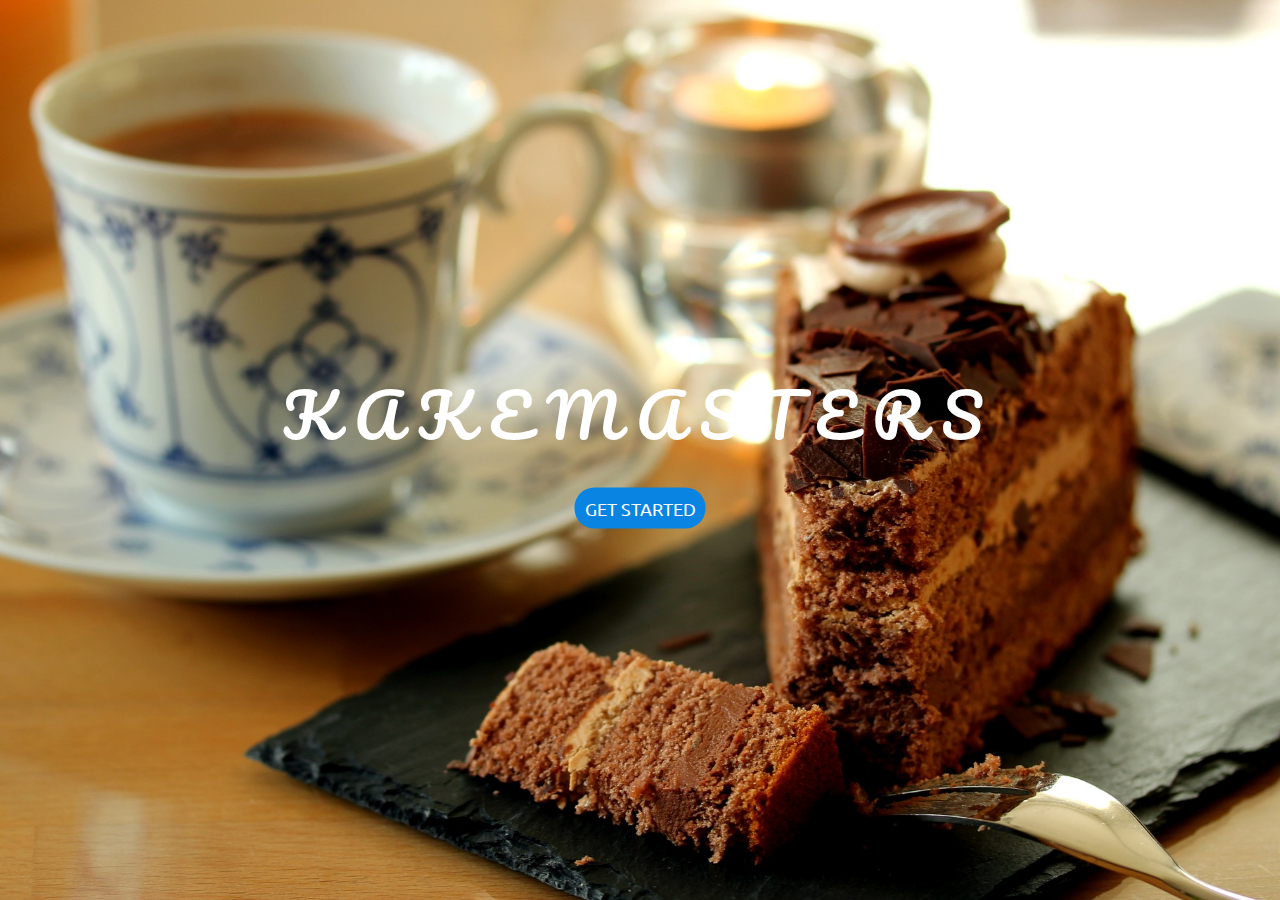
<file: Index.html>
<!DOCTYPE html>
<html lang="en">
<head>
    <meta charset="UTF-8">
    <meta name="viewport" content="width=device-width, initial-scale=1.0">
    <meta http-equiv="X-UA-Compatible" content="ie=edge">
    <title>Kakemasters</title>
    
    <link rel="stylesheet" href="CSS/bootstrap.min.css">
    <link rel="stylesheet" href="CSS/Index.css">
    <!-- Font -->
    <link rel="stylesheet" href="CSS/fontawesome-free-5.8.1-web/css/all.css">

</head>
<body>
    <div class="section-top">
    <div class="content">
        <h1>Kakemasters</h1>
        <p></p>
        <a href="Split-Login.html"> Get Started </a>
    </div>
    </div>
</body>
</html>
</file>
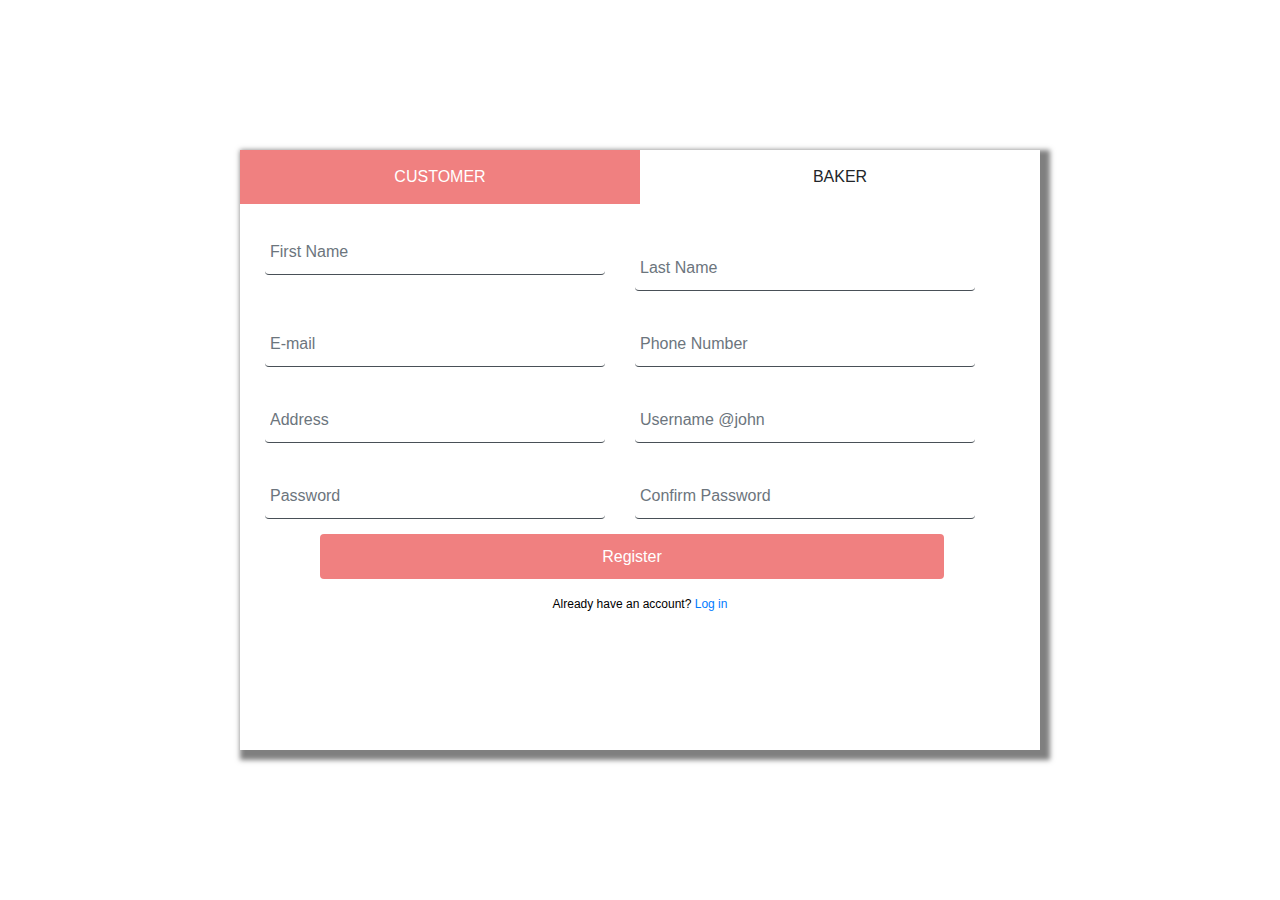
<file: Register.html>
<!DOCTYPE html>
<html lang="en">
<head>
    <meta charset="UTF-8">
    <meta name="viewport" content="width=device-width, initial-scale=1.0">
    <meta http-equiv="X-UA-Compatible" content="ie=edge">
    <title>Register</title>
    <link rel="stylesheet" href="CSS/bootstrap.min.css">
    <link rel="stylesheet" href="CSS/Register.css">

    <link rel="stylesheet" href="CSS/fontawesome-free-5.8.1-web/css/all.css">
</head>
<body>
    <div class="Register">
        <main id="main">

            <div id="customer-tab" class="active">Customer</div><div id="baker-tab">Baker</div>
            <div id="register_Customer">
                <div class="form-group">
                    <input type="text" class="form-control inputbox" id="Customer-firstname" placeholder="First Name" required>
                </div>
                <div class="form-group">
                    <input type="text" class="form-control inputbox" id="Customer-lastname" placeholder="Last Name" required>
                </div>
                <div class="form-group">
                    <input type="text" class="form-control inputbox" id="Customer-email" placeholder="E-mail" required>
                </div>
                <div class="form-group">
                    <input type="text" class="form-control inputbox" id="Customer-phonenumber" placeholder="Phone Number" required>
                </div>
                <div class="form-group">
                    <input type="text" class="form-control inputbox" id="Customer-address" placeholder="Address" required>
                </div>
                <div class="form-group">
                    <input type="text" class="form-control inputbox" id="Customer-username" placeholder="Username @john" required>
                </div>
                <div class="form-group">
                    <input type="password" class="form-control inputbox" id="Customer-password" placeholder="Password" required>
                </div>
                <div class="form-group">
                    <input type="password" class="form-control inputbox" id="Customer-confirmpassword" placeholder="Confirm Password" required>
                </div>
                <div class="form-group">
                    <input type="submit" class="btn btn-primary" value="Register">
                </div>

                <div class="textcenter registertext">Already have an account? <a href="Login.html">Log in</a></div>

            </div>


            <div id="register_Baker">
                <div class="form-group">
                    <input type="text" class="form-control inputbox" id="baker-firstname" placeholder="First Name" required>
                </div>
                <div class="form-group">
                    <input type="text" class="form-control inputbox" id="baker-lastname" placeholder="Last Name" required>
                </div>
                <div class="form-group">
                    <input type="text" class="form-control inputbox" id="baker-email" placeholder="E-mail" required>
                </div>
                <div class="form-group">
                    <input type="text" class="form-control inputbox" id="baker-username" placeholder="Username @john" required>
                </div>
                <div class="form-group">
                    <input type="text" class="form-control inputbox" id="baker-phonenumber" placeholder="Phone Number" required>
                </div>
                <div class="form-group">
                    <input type="text" class="form-control inputbox" id="baker-companyname" placeholder="Company Name" required>
                </div>
                <div class="form-group">
                    <textarea type="text" class="form-control inputbox" id="baker-address" placeholder="Address" required
                    style="height: 70px;"></textarea>
                </div>
                <div class="form-group">
                    <textarea type="text" class="form-control inputbox" id="baker-message" placeholder="About yourself and your company" required
                    style="height: 80px;"></textarea>
                </div>
                <div class="form-group">
                    <input type="password" class="form-control inputbox" id="baker-password" placeholder="Password" required>
                </div>
                <div class="form-group">
                    <input type="password" class="form-control inputbox" id="baker-confirmpassword" placeholder="Confirm Password" required>
                </div>
                <div class="form-group">
                    <input type="submit" class="btn btn-primary" value="Register">
                </div>
                <div class="textcenter registertext">Already have an account? <a href="Login.html">Log in</a></div>
            </div>


        </main>
        
    </div>
    <script src="Javascript/Register.js"></script>
    
    <script src="https://code.jquery.com/jquery-3.3.1.slim.min.js" integrity="sha384-q8i/X+965DzO0rT7abK41JStQIAqVgRVzpbzo5smXKp4YfRvH+8abtTE1Pi6jizo" crossorigin="anonymous"></script>
    <script src="https://cdnjs.cloudflare.com/ajax/libs/popper.js/1.14.6/umd/popper.min.js" integrity="sha384-wHAiFfRlMFy6i5SRaxvfOCifBUQy1xHdJ/yoi7FRNXMRBu5WHdZYu1hA6ZOblgut" crossorigin="anonymous"></script>
    
    <script src="https://ajax.googleapis.com/ajax/libs/jquery/3.3.1/jquery.min.js"></script>

</body>
</html>
</file>
<file: CSS/Index.css>
@import url('https://fonts.googleapis.com/css?family=Lato|Pacifico|Righteous|Roboto+Condensed|Ubuntu');

body, html{
    margin: 0;
    padding: 0;
    font-family: Lato;
    width: 100%;
    height: 100%;
}

.section-top{
    width: 100%;
    height: 100%;
    overflow: hidden;
    position: relative;
    background-image: url('../Pictures/coffee-cake.jpg');
    background-repeat: no-repeat;
    background-size: cover;
    animation: slide 30s infinite;
}

.content{
    position: absolute;
    top: 50%;
    left: 50%;
    transform: translate(-50%,-50%);
    text-transform: uppercase;
    text-align: center;
}

.content h1{
    color: white;
    font-family: Pacifico;
    font-size: 60px;
    letter-spacing: 16px;
}

.content a{
    background: #0984e3;
    padding: 10px;
    color: white;
    text-decoration: none;
    font-family: Ubuntu;
    font-size: 18px;
    border-radius: 20px;
}

.content p{
    font-family: Righteous;
    font-size: 20px;
    padding: 10px;
    line-height: 24px;
}

@keyframes slide{
    0%{
        background-image: url('../Pictures/coffee-cake.jpg');
    }
    20%{
        background-image: url('../Pictures/strawberry-pie-cake.jpg');
    }
    40%{
        background-image: url('../Pictures/cake-cake.jpg');
    }
    60%{
        background-image: url('../Pictures/birthday-cake1.jpg');
    }
    80%{
        background-image: url('../Pictures/birthday-cake2.jpg');
    }

}
</file>
<file: CSS/Register.css>
body {
    margin: 0;
    padding: 0;
    font-family: Tahoma, Geneva, sans-serif;
    background: white;
}

#main {
    background: white;
    
    position: absolute;
    top: 50%;
    left: 50%;
    height: 600px;
    transform: translate(-50%, -50%);
    box-shadow: 5px 5px 5px 5px rgba(0, 0, 0, 0.50);
}

#register_Customer {
    padding: 10px;
    width: 800px;
}

#register_Baker {
    padding: 10px;
    width: 800px;
    display: none;
}

.form-control{
    width: 330px;
    margin-bottom: 10px;
    box-sizing: content-box;
}

.inputbox {
    float: left;
    margin: 15px;
    height:35px;
    border: none;
    padding: 5px;
    border-bottom: 1px solid;
}

.btn{
    width: 80%;
    height: 45px;
    margin-left: 70px;
    border: none;
    text-decoration: uppercase;
}

.btn-primary{
    background: lightcoral;
    color: white;
}

#customer-tab, #baker-tab {
    padding: 15px;
    width: 50%;
    display: inline-block;
    box-sizing: border-box;
    text-align: center;
    text-transform: uppercase;
    cursor: pointer;
}

#customer-tab:hover, #baker-tab:hover{
    background-color: blue;
}

.active{
    background: lightcoral;
    color: white;
}

.textcenter {
    text-align: center;
}

.registertext {
    font-size: 12px;
    margin: 10px;
    color: black;
}
</file>
